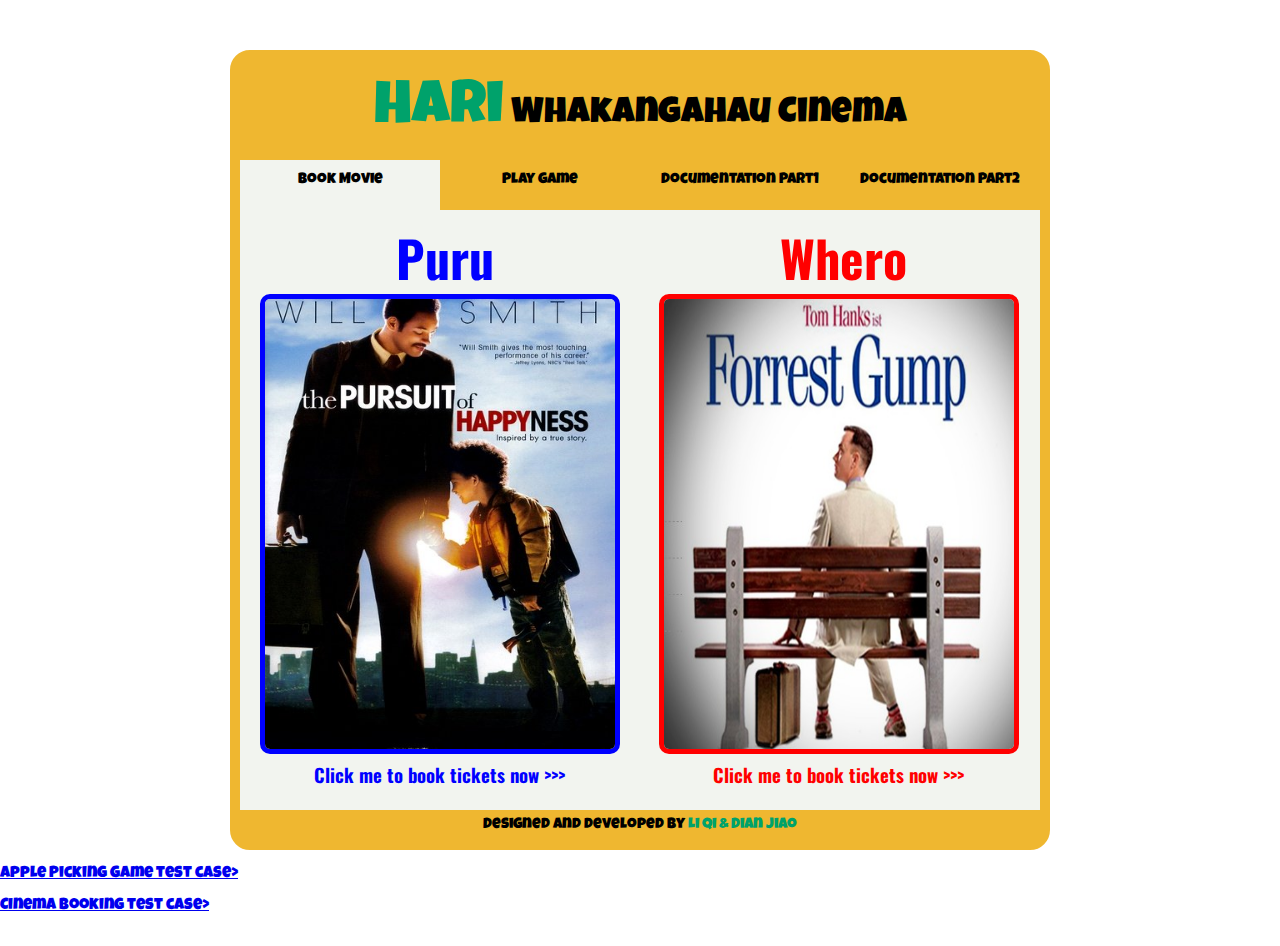
<file: index.html>
<!DOCTYPE html>
<html lang="en">
<head>
    <meta charset="UTF-8">
    <meta name="viewport" content="width=device-width, initial-scale=1.0">
    <meta http-equiv="X-UA-Compatible" content="ie=edge">
    <link href="https://fonts.googleapis.com/css?family=Luckiest+Guy" rel="stylesheet">
    <link rel="stylesheet" href="./index.css">
    <title>Li Qi S.No.1520143 & Dian Jiao S.No.1517377 IWD Assigment3 --</title>
</head>
<body>
    <div class="container">
        <div class="header"><span class="title">Hari</span> Whakangahau Cinema</div>
        <div class="nav">
            <span class="span nav-active"><a href="#" onclick="changeContentInIframe('./ticketbooking/index.html',0);return false;">Book Movie</a></span>
            <span class="span"><a href="#" onclick="changeContentInIframe('./game/index.html',1);return false;">Play Game</a></span>
            <span class="span"><a href="#" onclick="changeContentInIframe('./documents/part1.pdf',2);return false;">Documentation Part1</a></span>
            <span class="span"><a href="#" onclick="changeContentInIframe('./documents/part2.pdf',3);return false;">Documentation Part2</a></span>
        </div>
        <div class="content">
            <iframe id="contentIframe" src="" frameborder="0" width="800px" height="600px" scrolling="no"></iframe>
        </div>
        <div class="footer">Designed and developed by <span class="title2">Li Qi & Dian Jiao</span></div>
    </div>

    <p><a href="./documents/Apple Picking Game test.pdf" target="_blank">Apple Picking Game test case></a></p>
    <p><a href="./documents/Cinema Booking test.pdf" target="_blank">Cinema Booking test case></a></p><br/>
    <script src="./main.js"></script>
</body>
</html>
</file>
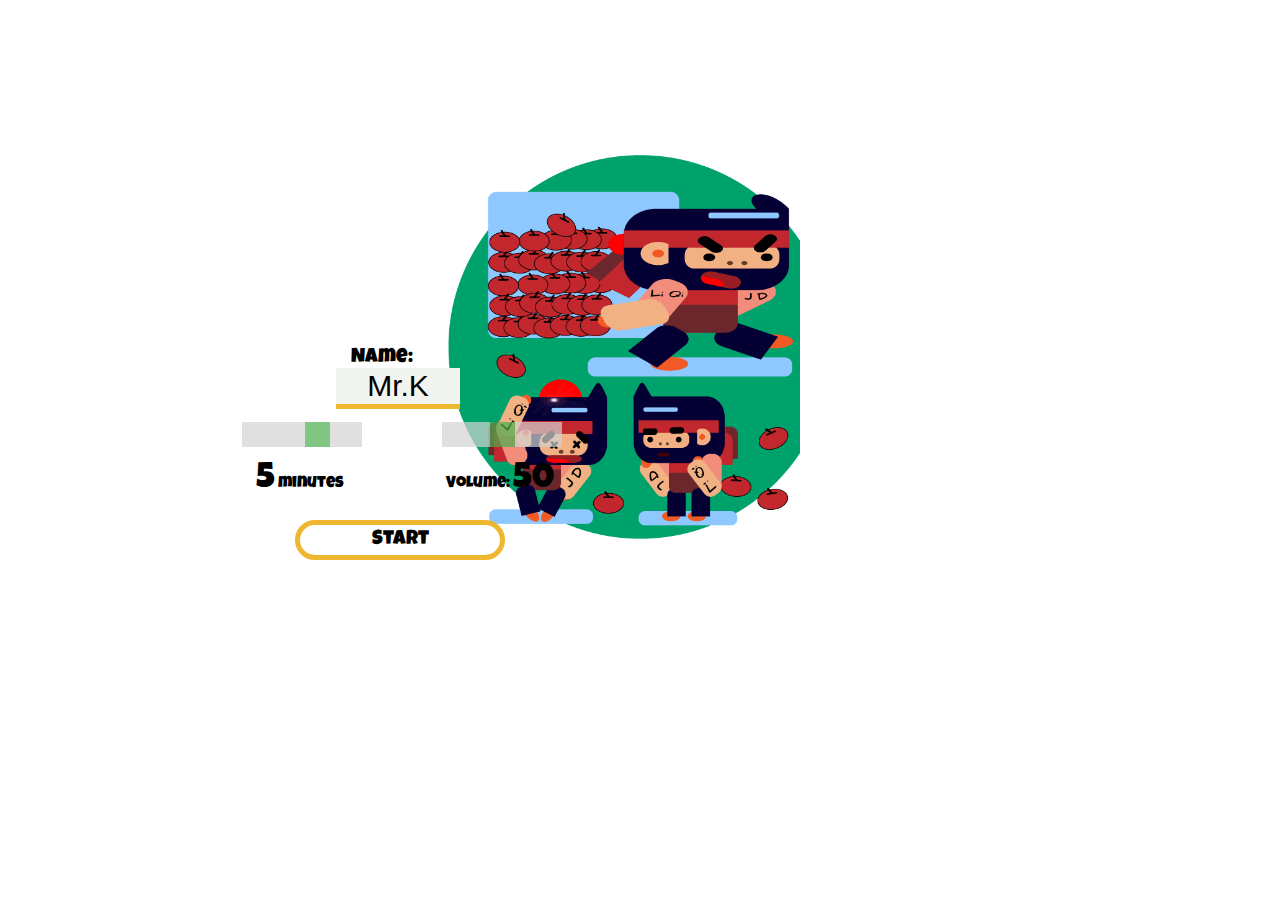
<file: game/index.html>
<!DOCTYPE html>
<html lang="en">
<head>
    <meta charset="UTF-8">
    <meta name="viewport" content="width=device-width, initial-scale=1.0">
    <meta http-equiv="X-UA-Compatible" content="ie=edge">
    <link href="https://fonts.googleapis.com/css?family=Luckiest+Guy" rel="stylesheet">
    <link rel="stylesheet" href="./css/index.css">
    <title>Document</title>
</head>
<body>
    <div class="container">
        <div class="name">
            <span>Name:</span>
            <input type="text" id="inputName" class="inputName" value="Mr.K">
        </div>
        <div class="slidecontainer">
            <input type="range" min="1" max="7" value="5" class="slider" id="myRange">
            <p><span id="demo"></span> minutes</p>
        </div>
        <div class="volumecontainer">
            <input type="range" min="0" max="100" value="50" class="slider" id="myVolume">
            <p>Volume: <span id="demoVolume"></span></p>
        </div>
    <div class="divStart">Start</div>
    </div>
    <script src=".././game/js/store.legacy.min.js"></script>
    <script src=".././game/js/index.js"></script>
</body>
</html>
</file>
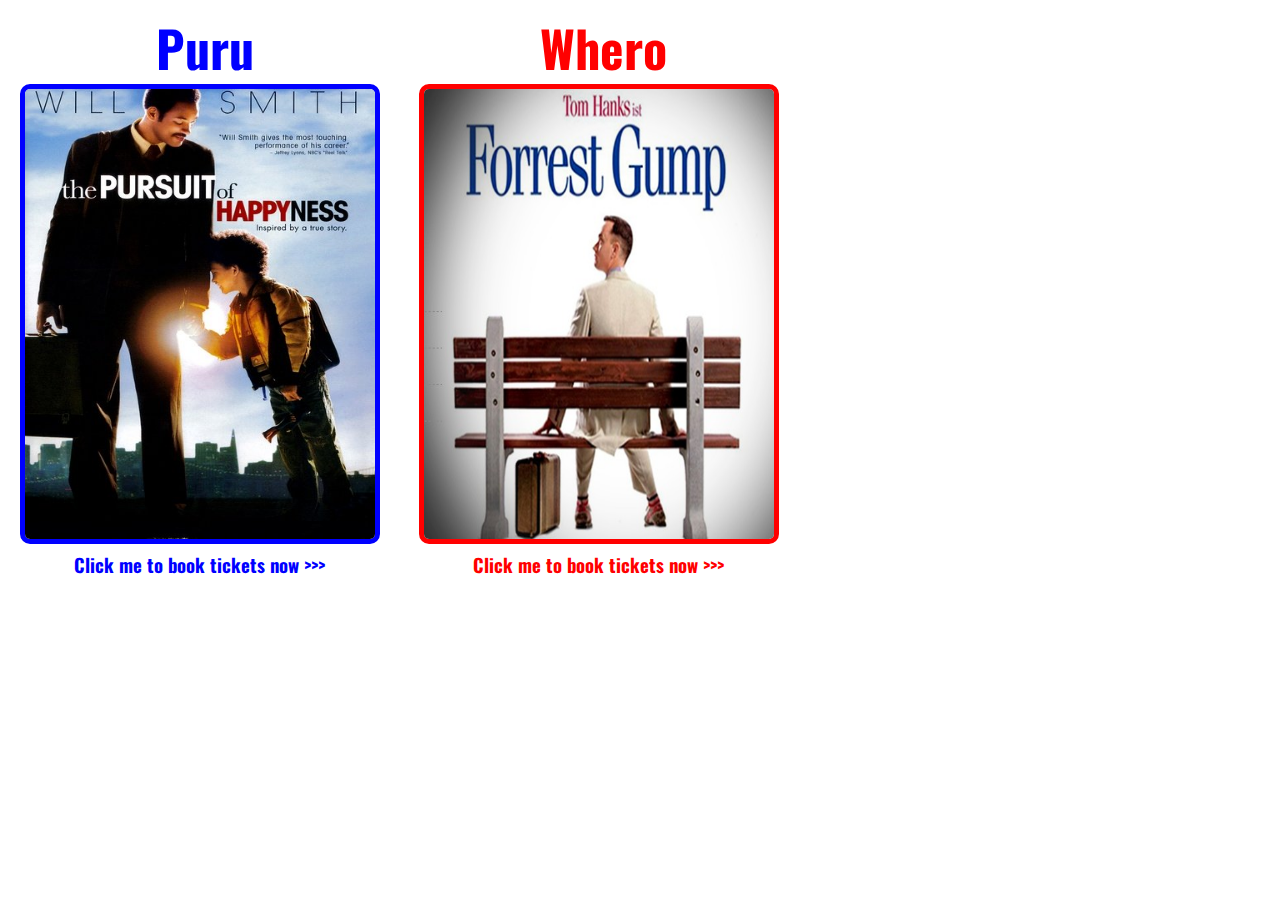
<file: ticketbooking/index.html>
<!DOCTYPE html>
<html lang="en">
<head>
    <meta charset="UTF-8">
    <meta name="viewport" content="width=device-width, initial-scale=1.0">
    <meta http-equiv="X-UA-Compatible" content="ie=edge">
    <link href="https://fonts.googleapis.com/css?family=Khand|Oswald" rel="stylesheet"> 
    <link rel="stylesheet" href="./css/index.css">
    <title>Document</title>
</head>
<body>
    <div class="container">
        <div class="left"  id="h3left">
            <h1 style="color:blue;">Puru</h1>
            <div class="left-post">
                <img src="./image/left-post.jpg" alt="left-image">
            </div>
            <h3 style="color:blue;margin-top:2px; cursor:pointer;">Click me to book tickets now >>></h3>
        </div>
        <div class="right" id="h3right">
            <h1  style="color:red;">Whero</h1>
            <div class="right-post">
                <img src="./image/right-post.jpg" alt="right-image">
            </div>
            <h3 style="color:red;margin-top:2px;cursor:pointer;" >Click me to book tickets now >>></h3>
        </div>
    </div>
    <script src="./js/anime.js"></script>
    <script src="./js/index.js"></script>
</body>
</html>
</file>
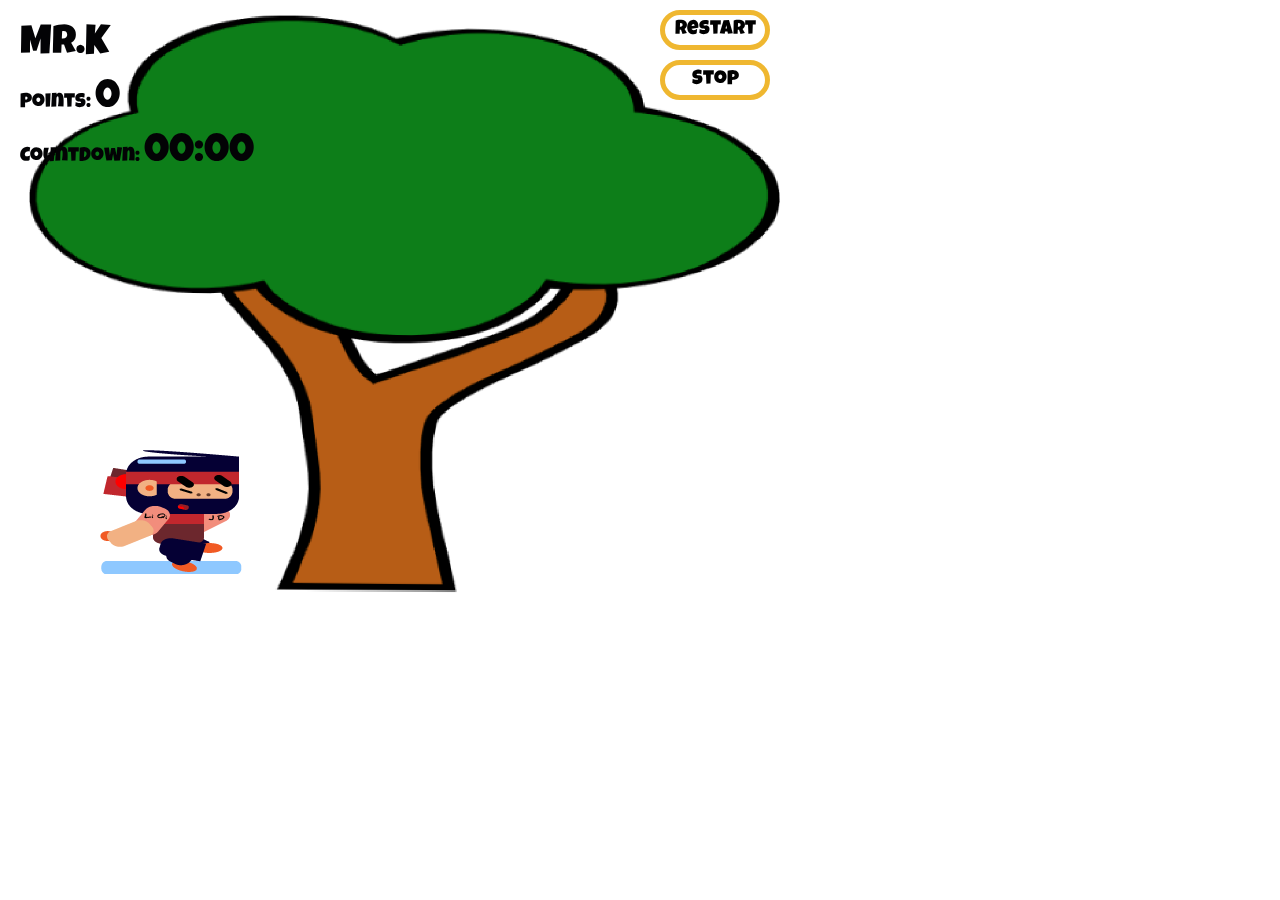
<file: game/game.html>
<!DOCTYPE html>
<html lang="en">
<head>
    <meta charset="UTF-8">
    <meta name="viewport" content="width=device-width, initial-scale=1.0">
    <meta http-equiv="X-UA-Compatible" content="ie=edge">
    <title>Document</title>
    <link href="https://fonts.googleapis.com/css?family=Luckiest+Guy" rel="stylesheet">
    <link rel="stylesheet" href="./css/game.css">
</head>
<body>
    <div class="game-container">
        <div class="divPanel">
            <p><span class="namePanel" id="namePanel">Mr.K</span></p>
            <p>Points: <span class="scorePanel">0</span></p>
            <p>CountDown: <span class="countdownPanel">00:00</span><p>
        </div>
        <div class="divRestart">Restart</div>
        <div class="divStop">Stop</div>
        <canvas class="game-background" width="800" height="600">This borwser does not support the canvas.</canvas>
        <canvas class="game-apples" width="800" height="600">This borwser does not support the canvas.</canvas>
        <canvas class="game-character" width="800" height="600">This borwser does not support the canvas.</canvas>
        <canvas class="game-score" width="800" height="600">This borwser does not support the canvas.</canvas>
    </div>
    <script src=".././game/js/store.legacy.min.js"></script>
    <script src="js/background.js"></script>
    <script src="js/apples.js"></script>
    <script src="js/character.js"></script>
    <script src="js/score.js"></script>
    <script src="js/contral.js"></script>
</body>
</html>
</file>
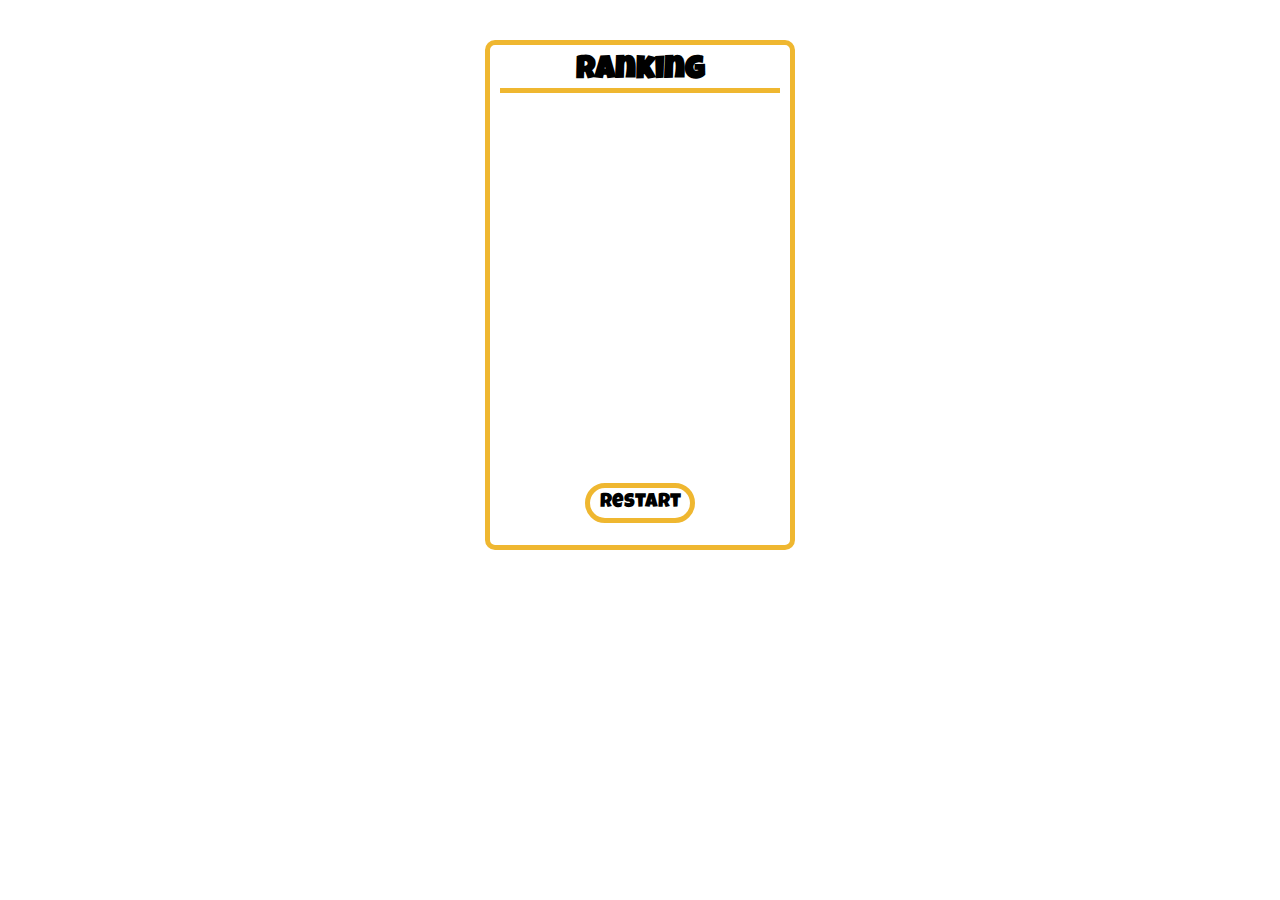
<file: game/scoreranking.html>
<!DOCTYPE html>
<html lang="en">
<head>
    <meta charset="UTF-8">
    <meta name="viewport" content="width=device-width, initial-scale=1.0">
    <meta http-equiv="X-UA-Compatible" content="ie=edge">
    <link href="https://fonts.googleapis.com/css?family=Luckiest+Guy" rel="stylesheet">
    <link rel="stylesheet" href="./css/scoreranking.css">
    <title>Document</title>
</head>
<body>
    <div class="scoreranking" id="scoreranking">
        <h1>Ranking</h1>
        <div class="rows"></div>
        <div class="divRestart">Restart</button>
    </div>
    <script src=".././game/js/store.legacy.min.js"></script>
    <script src="js/scoreranking.js"></script>
</body>
</html>
</file>
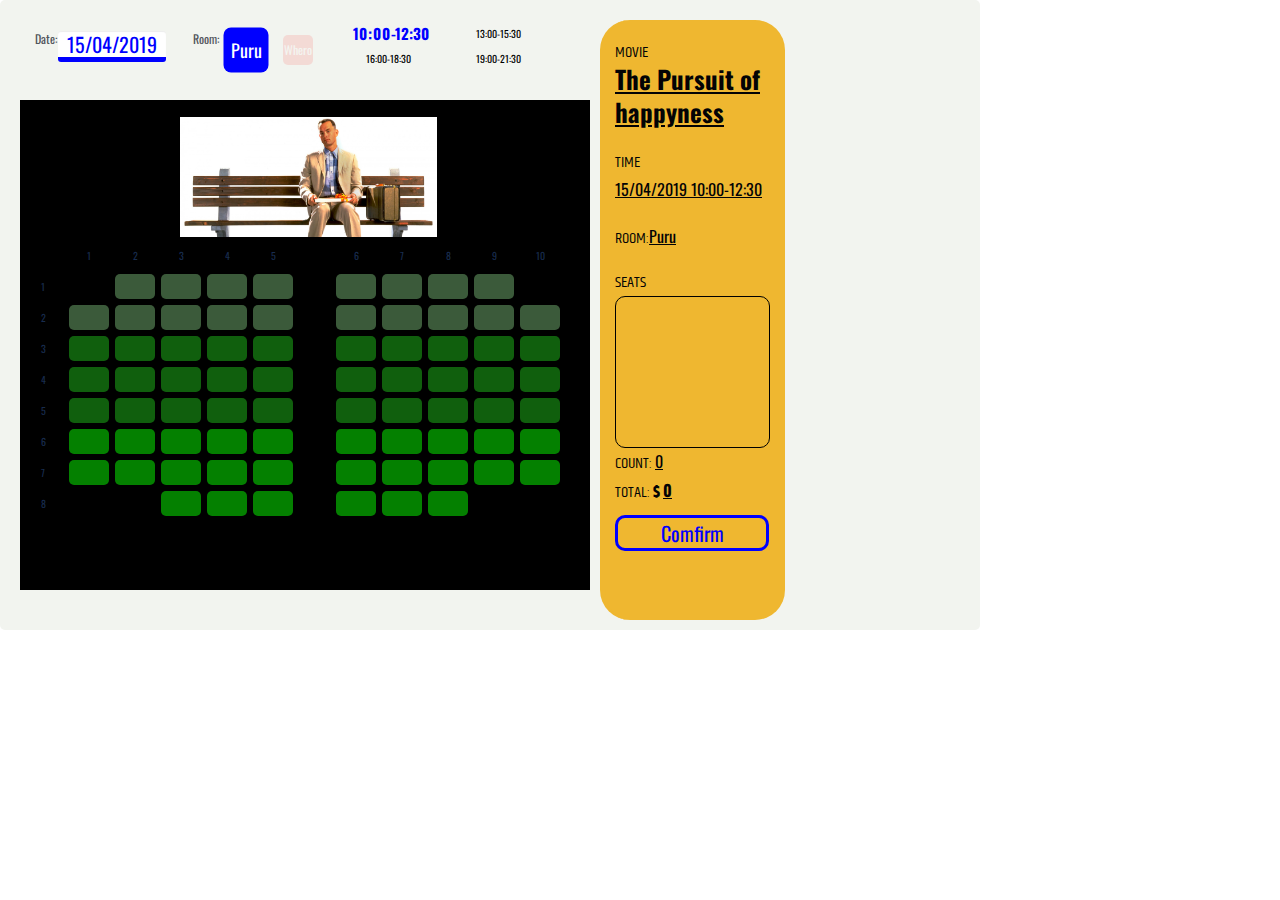
<file: ticketbooking/bookingtickets.html>
<!DOCTYPE html>
<html lang="en">
<head>
    <meta charset="UTF-8">
    <meta name="viewport" content="width=device-width, initial-scale=1.0">
    <meta http-equiv="X-UA-Compatible" content="ie=edge">
    <link href="https://fonts.googleapis.com/css?family=Khand|Oswald" rel="stylesheet"> 
    <link rel="stylesheet" href="./js/bootstrap/css/bootstrap.css">
    <link rel="stylesheet" href="./js/bootstrap/css/datepicker.css">
    <script src="./js/bootstrap/js/jquery.js"></script>
    <script src="./js/bootstrap/js/bootstrap-datepicker.js"></script>
    <link rel="stylesheet" type="text/css" href="./css/jq22.css" />
    <link rel="stylesheet" href="./css/bookingtickets.css">
    <title>Document</title>
</head>
<body>
    <div class="container">
        <div class="movie-selection">
            <div class="date">
                <span>Date:</span><input type="text" value="15/04/2019" data-date-format="dd/mm/yyyy" id="datepicker" class="datepicker">
            </div>
            <div class="room">
                <span>Room:</span><div class="puru active">Puru</div><div class="whero">Whero</div>
            </div>
            <div class="time">
                <p class="sessionP active-session" id="session1">10:00-12:30</p>
                <p class="sessionP" id="session2">13:00-15:30</p>
                <p class="sessionP" id="session3">16:00-18:30</p>
                <p class="sessionP" id="session4">19:00-21:30</p>
            </div>
        </div>
        <div class="movie-detail">
            <div class="movie-show"></div>
        </div>


        <!-- start -->
        <div class="seat-selection">
            <div id="seat_area">
            </div>
        </div>
        <!-- end -->
        
        <div class="summary">
            <div class="booking_area">
                <p>MOVIE<br><span id="moviename" style="font-size:25px;font-weight: bolder;"></span></p>
                <br>
                <p>TIME<br><span id="datetime"></span></p>
                <br>
                <p>ROOM:<span id="roomInfo">Puru</span></p>
                <br>
                <p>SEATS</p>
                <div style="border:1px solid black;border-radius:10px;overflow-y: scroll;overflow-x:hidden">
                    <ul id="seats_chose"></ul>
                </div>
                <p>COUNT:   <span id="tickects_num">0</span></p>
                <p>TOTAL:   <b>$  <span id="total_price">0</span></b></p>
                <div class="btnConfirm">Comfirm</div>
            </div>
        </div>
    </div>
    <div class="mask">
        <div class="summary-confirmation">
            <div>Movie: <p id="moviemask"></p></div>
            <div>Time: <p id="timemask"></p></div>
            <div>Room: <p id="roommask"></p></div>
            <div>Seats: <p id="seatsmask"></p></div>
            <div>Count: <p id="countmask"></p></div>
            <div>Total: <p id="totalmask"></p></div>
            <div class="message"><h1>Booked successfully.</h1></div>
        </div>
        <div class="btnArea">
            <div class="btnMask" id="btnMaskConfirm">Confirm</div>
            <div class="btnMask" id="btnMaskModify">Modify</div>
        </div>
        
    </div>
    <script src="js/store.legacy.min.js"></script>
    <script type="text/javascript" src="js/jquery.seat-charts.min.js"></script>
    <script src="js/bookingtickets.js"></script>
</body>
</html>
</file>
<file: index.css>
:root {
    --global-color1: #030305;
    --global-color2: #EFB730;
    --global-color3: #C2E3F4;
    --global-color4: #F2F4EF;
  }
html,body{
    min-width:800px;
    margin: 0;
    padding: 0;
    font-family: 'Luckiest Guy', cursive, 'Segoe UI', Tahoma, Geneva, Verdana, sans-serif;
}
.container{
    border: 10px solid var(--global-color2);
    border-radius: 20px;
    
    background-color: var(--global-color4);
    width:800px;
    min-width:800px;
    margin:auto;
    margin-top:50px;
    text-align: center;

}
.header{
    background-color: var(--global-color2);
    height: 100px;
    font-size:36px;
    line-height: 100px;
}
.title{
    color: #00a26b;
    font-size: 60px;
}
.title2{
    color: #00a26b;
}
.nav{
    height: 50px;
    display: flex;
    flex-direction: row;
    justify-content: center;
    align-items: center;

}
.nav .span{
    background-color: var(--global-color2);
    width: 25%;
    height: 50px;
    flex: auto;
}
.nav .span a{
    text-decoration: none;
    font-size:15px;
    color:black;
    display: inline-block;
    margin-top:12px;
}
.nav .nav-active{
    background-color: var(--global-color4);
}
.content{
    height: 600px;
}
.footer{
    background-color: var(--global-color2);
    height: 30px;
    line-height:30px;
    font-size:15px;
}
</file>
<file: game/css/index.css>
:root {
    --global-color1: #030305;
    --global-color2: #EFB730;
    --global-color3: #C2E3F4;
    --global-color4: #F2F4EF;

    --font-family1:'Luckiest Guy', cursive, 'Segoe UI', Tahoma, Geneva, Verdana, sans-serif;
    --font-family2:'Segoe UI', Tahoma, Geneva, Verdana, sans-serif;
  }
html, body{
    margin: 0;
    padding: 0;
    font-family: var(--font-family1);
}
div.container{
    position: relative;
    top: 0;
    left: 0;
    width: 800px;
    height: 600px;
    background:url(".././image/index.png") no-repeat;
    background-attachment:fixed;
    background-size: 30%;
    background-position:50% 30%;
}
div.divStart{
    position: absolute;
    top: 90%;
    left: 50%;
    transform: translate(-50%,-50%);
    width: 200px;
    height: 30px;
    background-color: transparent;
    border: 5px solid var(--global-color2);
    border-radius: 20px;
    text-align: center;
    font-size: 20px;
    line-height: 30px;
}
div.divStart:hover{
    background-color: var(--global-color2);
}
div.name span{
    display:inline-block;
    margin-left: 15px;
    font-size: 20px;
}
div.name{
    position: absolute;
    top: 58%;
    left: 42%;
    width: 15%;
    
}
div.name input{
    display:inline-block;
    border:none;
    border-bottom:5px solid var(--global-color2);
    background-color:var(--global-color4);
    font-family: var(--font-family2);
    font-size:30px;
    width:100%;
    text-align: center;
}
.slidecontainer {
    position: absolute;
    top: 70%;
    left: 30%;
    width: 15%;
  }
.slidecontainer span{
    font-size: 35px;
}
.slidecontainer p{
    margin-top:10px;
    text-align: center;
}
.volumecontainer {
    position: absolute;
    top: 70%;
    left: 55%;
    width: 15%;
  }
.volumecontainer span{
    font-size: 35px;
}
.volumecontainer p{
    margin-top:10px;
    text-align: center;
}

.slider {
-webkit-appearance: none;
width: 100%;
height: 25px;
background: #d3d3d3;
outline: none;
opacity: 0.7;
-webkit-transition: .2s;
transition: opacity .2s;
}
.slider:hover {
opacity: 1;
}
.slider::-webkit-slider-thumb {
-webkit-appearance: none;
appearance: none;
width: 25px;
height: 25px;
background: #4CAF50;
cursor: pointer;
}
.slider::-moz-range-thumb {
width: 25px;
height: 25px;
background: #4CAF50;
cursor: pointer;
}
</file>
<file: ticketbooking/css/index.css>
html body {
  width: 798px;
  min-width: 798px;
  height: 598px;
  margin: 0;
  padding: 0;
  font-family: "Oswald", sans-serif, "Segoe UI", Tahoma, Geneva, Verdana, sans-serif;
}


.container {
  display: flex;
  height: 600px;
  flex-direction: row;
  text-align: center;
}
.container h1 {
  margin: 10px auto auto 10px;
  padding: 0;
  color: black;
  font-size: 50px;
}
.container .left {
  width: 400px;
}
.container .left .left-post {
  width: 100%;
  margin: auto;
}
.container .left img {
  border: 5px solid blue;
  border-radius: 10px;
  width: 350px;
  height: 450px;
}
.container .right {
  width: 400px;
}
.container .right .right-post {
  width: 100%;
  margin: auto;
}
.container .right img {
  border: 5px solid red;
  border-radius: 10px;
  width: 350px;
  height: 450px;
}
</file>
<file: game/css/game.css>
:root {
    --global-color1: #030305;
    --global-color2: #EFB730;
    --global-color3: #C2E3F4;
    --global-color4: #F2F4EF;
}
html, body{
    margin: 0;
    padding: 0;
    font-family: 'Luckiest Guy', cursive, 'Segoe UI', Tahoma, Geneva, Verdana, sans-serif;
}
div.game-container{
    position: relative;
    top: 0;
    left: 0;
    width: 800px;
    height: 600px;
}
canvas {
    position: absolute;
    top: 0;
    left: 0;
    background-color: transparent;
}
.game-background{
    z-index: -1;
}
.game-apples{
    z-index: 1;
}
.game-character{
    z-index: 2;
}
.game-score{
    z-index: 3;
}
div.divRestart{
    z-index: 99;
    position: absolute;
    right: 30px;
    top: 10px;
    width: 100px;
    height: 30px;
    background-color: transparent;
    border: 5px solid var(--global-color2);
    border-radius: 20px;
    text-align: center;
    font-size: 20px;
    line-height: 30px;
}
div.divRestart:hover{
    background-color: var(--global-color2);
}
div.divStop{
    z-index: 99;
    position: absolute;
    right: 30px;
    top: 60px;
    width: 100px;
    height: 30px;
    background-color: transparent;
    border: 5px solid var(--global-color2);
    border-radius: 20px;
    text-align: center;
    font-size: 20px;
    line-height: 30px;
}
div.divStop:hover{
    background-color: var(--global-color2);
}
div.divPanel{
    z-index: 98;
    position: absolute;
    left: 20px;
    top: 10px;
    width: 400px;
    height: 30px;
    background-color: transparent;
    
    text-align: left;
    font-size: 20px;
    line-height: 30px;
    color:var(--global-color1);
}
.namePanel{
    font-size: 40px;
    color:var(--global-color1);
}
.scorePanel{
    font-size: 40px;
    color:var(--global-color1);
}
.countdownPanel{
    font-size: 40px;
    color: var(--global-color1);
}
</file>
<file: game/css/scoreranking.css>
:root {
    --global-color1: #030305;
    --global-color2: #EFB730;
    --global-color3: #C2E3F4;
    --global-color4: #F2F4EF;

    --font-family1:'Luckiest Guy', cursive, 'Segoe UI', Tahoma, Geneva, Verdana, sans-serif;
    --font-family2:'Segoe UI', Tahoma, Geneva, Verdana, sans-serif;
  }
html, body{
    margin: 0;
    padding: 0;
    font-family: var(--font-family1);
    text-align: center;
    padding-top:20px;
}
div.scoreranking{
    border: 5px solid var(--global-color2);
    border-radius: 10px;
    margin-top:50px;
    width: 300px;
    height: 500px;
    margin: auto;
}
div h1{
    margin:10px;
    border-bottom: 5px solid var(--global-color2);

}
.rows{
    overflow-y: auto;
    overflow-x: hidden;
    max-height:380px;
    height:380px;
}
.row:nth-child(1){
    color:green;
    font-size: 200%;
}
.row{
    display:grid;
    grid-template-columns: 20% 50% 30%;
}
.row span{
    display: inline-block;
}
.row .ranking{
    
}
.row .name{
    text-align: left;
    overflow: hidden;
}
.row .score{

}

div.divRestart{
    width: 100px;
    height: 30px;
    background-color: transparent;
    border: 5px solid var(--global-color2);
    border-radius: 20px;
    text-align: center;
    font-size: 20px;
    line-height: 30px;
    margin: auto;
}
div.divRestart:hover{
    background-color: var(--global-color2);
}
</file>
<file: ticketbooking/css/jq22.css>
html,body,div,span,h1,h2,h3,h4,h5,h6,p,pre,a,code,em,img,small,strong,sub,sup,u,i,center,dl,dt,dd,ol,ul,li,fieldset,form,label{margin:0;padding:0;border:0;outline:0;font-size:100%;vertical-align:baseline;background:transparent}
a{color:#007bc4; text-decoration:none;}
a:hover{text-decoration:underline}
ol,ul{list-style:none}
table{border-collapse:collapse;border-spacing:0}
/* html{background:url(../images/demo_bg.png)} */
body{height:100%; font:12px/18px "Microsoft Yahei", Tahoma, Helvetica, Arial, Verdana, "\5b8b\4f53", sans-serif; color:#51555C;}
img{border:none}
.clearfix:after {
    visibility: hidden;
    display: block;
    font-size: 0;
    content: " ";
    clear: both;
    height: 0;
}
.head {border-bottom: 1px solid #dadada;padding: 0 0 5px;}
.head_inner {margin: 0 auto;width: 980px;}
.container{width:980px; min-height:600px; margin:30px auto 0 auto; border:1px solid #d3d3d3; background:#fff; -moz-border-radius:5px;-khtml-border-radius: 5px;-webkit-border-radius: 5px; border-radius:5px;}
h2.title{margin:4px 0 30px;padding:15px 0 10px 20px; border-bottom:1px solid #d3d3d3; font-size:18px; color:#a84c10; background:url(../images/arrow.jpg) no-repeat 2px 14px}
.foot{ height:60px;padding:10px 2px; line-height:24px; text-align:center}
.foot a:hover{color:#51555C}
.btn{-webkit-border-radius:3px;-moz-border-radius:3px;-ms-border-radius:3px;-o-border-radius:3px;border-radius:3px;
     background-color: #ff8400;color: #fff;display: inline-block;height: 28px;line-height: 28px;text-align: center;
     width: 72px;transition: background-color 0.2s linear 0s;border:none;cursor:pointer;}
.demo{width:700px;margin:0 auto}
.btn:hover{background-color: #e95a00;text-decoration: none}

ul.ul_demo li {
    background: url("../images/demo_icon.gif") no-repeat scroll 0 6px;
    line-height: 28px;
    padding-left: 20px;
}
.input{border:1px solid #ccc;padding:0 5px;width:220px; height: 26px;line-height: 26px;}
</file>
<file: ticketbooking/css/bookingtickets.css>
html body {
  width: 798px;
  min-width: 798px;
  height: 598px;
  margin: 0;
  padding: 0;
  font-family: "Oswald", sans-serif, "Segoe UI", Tahoma, Geneva, Verdana, sans-serif;
}

.container {
  border: none;
  background-color: #F2F4EF;
  margin-top: 0;
  display: grid;
  grid-template-columns: 600px 200px;
  grid-template-rows: 100px 130px 400px;
  grid-template-areas: "movie-selection summary" "movie-detail summary" "seat-selection summary";
}

.movie-selection {
  grid-area: movie-selection;
}
.movie-selection div.date, .movie-selection div.room {
  position: relative;
  height: 100%;
  display: inline-block;
  width: 150px;
  margin-left: 20px;
}
.movie-selection div.date span {
  position: absolute;
  top: 30%;
  left: 10%;
}
.movie-selection .datepicker {
  position: absolute;
  top: 30%;
  left: 25%;
  width: 100px;
  font-family: "Oswald", sans-serif, "Segoe UI", Tahoma, Geneva, Verdana, sans-serif;
  text-align: center;
  font-size: 20px;
  color: blue;
  border: none;
  border-bottom: 5px solid blue;
}
.movie-selection div.room span {
  position: absolute;
  top: 30%;
  left: 0;
}
.movie-selection div.room .puru {
  position: absolute;
  top: 35%;
  left: 25%;
  width: 30px;
  height: 30px;
  border-radius: 5px;
  background-color: blue;
  color: white;
  text-align: center;
  line-height: 30px;
  opacity: 0.1;
}
.movie-selection div.room .whero {
  position: absolute;
  top: 35%;
  left: 60%;
  width: 30px;
  height: 30px;
  border-radius: 5px;
  background-color: red;
  color: white;
  text-align: center;
  line-height: 30px;
  opacity: 0.1;
}
.movie-selection div.time {
  position: relative;
  height: 100%;
  display: inline-block;
  width: 220px;
  margin-left: 20px;
}
.movie-selection div.time p {
  font-size: 10px;
}
.movie-selection div.time p:nth-child(1) {
  position: absolute;
  top: 25%;
  left: 0%;
}
.movie-selection div.time p:nth-child(2) {
  position: absolute;
  top: 25%;
  left: 50%;
}
.movie-selection div.time p:nth-child(3) {
  position: absolute;
  top: 50%;
  left: 0%;
}
.movie-selection div.time p:nth-child(4) {
  position: absolute;
  top: 50%;
  left: 50%;
}

.movie-detail {
  grid-area: movie-detail;
}

.seat-selection {
  grid-area: seat-selection;
}

.summary {
  border-left: 5px solid #EFB730;
  grid-area: summary;
}

.active {
  opacity: 1 !important;
  transform: scale(1.5, 1.5);
}

.active-session {
  transform: scale(1.5, 1.5);
  color: blue;
  font-weight: bolder;
}

.front {
  width: 500px;
  margin: 5px 32px 10px 32px;
  background-color: #C2E3F4;
  color: #666;
  text-align: center;
  padding: 3px;
  border-radius: 5px;
}

.booking_area {
  float: right;
  position: relative;
  width: 155px;
  height: 600px;
  padding: 20px 15px 5px 15px;
}

.booking_area h3 {
  margin: 5px 5px 0 0;
  font-size: 10px;
}

.booking_area p {
  line-height: 26px;
  font-size: 16px;
  color: #030305;
  font-family: "Khand", sans-serif, "Segoe UI", Tahoma, Geneva, Verdana, sans-serif;
}

.booking_area p span {
  color: #030305;
  font-family: "Oswald", sans-serif, "Segoe UI", Tahoma, Geneva, Verdana, sans-serif;
  text-decoration: underline;
}

div.seatCharts-cell {
  color: #182C4E;
  height: 25px;
  width: 40px;
  line-height: 25px;
  margin: 3px;
  float: left;
  text-align: center;
  outline: none;
  font-size: 10px;
}

div.seatCharts-cell:nth-child(6) {
  margin-right: 40px;
}

div.seatCharts-seat {
  color: rgba(255, 255, 255, 0);
  cursor: pointer;
  -webkit-border-radius: 5px;
  -moz-border-radius: 5px;
  border-radius: 5px;
}

div.seatCharts-row {
  height: 30px;
}

div.seatCharts-seat.available {
  background-color: #09ff00;
  opacity: 0.5;
}

div.seatCharts-row:nth-child(2) > div.seatCharts-seat.available,
div.seatCharts-row:nth-child(3) > div.seatCharts-seat.available {
  background-color: #76B474;
  opacity: 0.5;
}

div.seatCharts-row:nth-child(4) > div.seatCharts-seat.available,
div.seatCharts-row:nth-child(5) > div.seatCharts-seat.available,
div.seatCharts-row:nth-child(6) > div.seatCharts-seat.available {
  background-color: #20be1b;
  opacity: 0.5;
}

.seatfocusedOrSelectedblue {
  background-color: blue !important;
  color: white !important;
}

.seatfocusedOrSelectedred {
  background-color: red !important;
  color: white !important;
}

div.seatCharts-seat.focused {
  background-color: blue;
  border: none;
}

div.seatCharts-seat.selectedblue {
  background-color: blue !important;
  color: white !important;
}

div.seatCharts-seat.selectedred {
  background-color: red !important;
  color: white !important;
}

div.seatCharts-seat.selected {
  background-color: blue;
}

div.seatCharts-seat.unavailable {
  background-color: #C2E3F4;
  opacity: 0.5;
  color: black;
  cursor: not-allowed;
}

div.seatCharts-container {
  width: 570px;
  padding: 20px;
  padding-top: 10px;
  float: left;
}

div.seatCharts-legend {
  padding-left: 0px;
  position: absolute;
  bottom: 50px;
}

ul.seatCharts-legendList {
  padding-left: 0px;
}

.seatCharts-legendItem {
  float: left;
  width: 90px;
  margin-top: 10px;
  line-height: 2;
}

span.seatCharts-legendDescription {
  margin-left: 5px;
  line-height: 30px;
  font-size: 10px;
}

.checkout-button {
  display: block;
  width: 80px;
  height: 24px;
  line-height: 20px;
  margin: 10px auto;
  border: 1px solid #999;
  font-size: 14px;
  cursor: pointer;
}

#seats_chose {
  max-height: 200px;
  overflow-y: auto;
  overflow-x: none;
  width: 200px;
  height: 150px;
}

#seats_chose li {
  float: left;
  width: 63px;
  height: 26px;
  line-height: 26px;
  margin: 2px;
  color: black;
  font-size: 14px;
  font-weight: bold;
  text-align: center;
}

.btnConfirm {
  position: absolute;
  bottom: 15%;
  width: 80%;
  height: 30px;
  border-radius: 10px;
  border: 3px solid blue;
  background-color: transparent;
  color: blue;
  font-size: 20px;
  text-align: center;
  line-height: 30px;
}

.btnConfirm:hover {
  background-color: blue;
  color: white;
  font-size: 25px;
}

.btnReturn {
  display: none;
  position: absolute;
  bottom: 15%;
  width: 80%;
  height: 30px;
  border-radius: 10px;
  border: 3px solid blue;
  background-color: transparent;
  color: blue;
  font-size: 20px;
  text-align: center;
  line-height: 30px;
}

.btnReturn:hover {
  background-color: blue;
  color: white;
  font-size: 25px;
}

.btnConfirmAndContinue {
  display: none;
  position: absolute;
  bottom: 8%;
  width: 80%;
  height: 30px;
  border-radius: 10px;
  border: 3px solid blue;
  background-color: transparent;
  color: blue;
  font-size: 20px;
  text-align: center;
  line-height: 30px;
}

.btnConfirmAndContinue:hover {
  background-color: blue;
  color: white;
  font-size: 20px;
}

.summary {
  background-color: #EFB730;
  border-radius: 30px;
  margin-top: 20px;
  width: 180px;
  height: 600px;
}

.movie-detail {
  background-color: black;
  width: 570px;
  margin-left: 20px;
  height: 490px;
}

.movie-show {
  width: 90%;
  height: 120px;
  margin: 1% auto;
  background: url(".././image/the-pusuit-of-happyness.jpg") no-repeat;
  background-size: 50%;
  background-position-x: 50%;
}

.movie-show-1 {
  background: url(".././image/the-pusuit-of-happyness.jpg") no-repeat !important;
  background-size: 50% !important;
  margin: 3% auto auto 28% !important;
}

.movie-show-2 {
  background: url(".././image/forrest-gump.jpg") no-repeat !important;
  background-size: 50% !important;
  margin: 3% auto auto 28% !important;
}

.tooltip {
  position: relative;
  display: inline-block;
}

.tooltip .tooltiptext {
  visibility: hidden;
  width: 120px;
  background-color: white;
  color: black;
  text-align: center;
  border-radius: 6px;
  padding: 5px 0;
  /* Position the tooltip */
  position: absolute;
  z-index: 100;
}

.tooltip:hover .tooltiptext {
  visibility: visible;
}

.mask {
  display: none;
  width: 798px;
  height: 598px;
  position: fixed;
  top: 0;
  left: 0;
  background: rgba(0, 0, 0, 0.9);
  color: white;
  font-size: 1rem;
}

.summary-confirmation > div {
  margin-top: 10px;
  font-size: 2em;
  height: 2em;
  line-height: 2em;
  text-align: left;
}

.summary-confirmation > div > p {
  display: inline-block;
}

.message {
  margin-top: 20px;
  display: none;
}

.message h1 {
  font-size: 4rem;
  text-align: center;
  margin: 0 auto;
}

.btnArea {
  margin: 0 auto;
  width: 600px;
  height: 50px;
}

.btnMask {
  display: inline-block;
  bottom: 15%;
  width: 46%;
  height: 40px;
  border-radius: 10px;
  border: 3px solid blue;
  background-color: transparent;
  color: blue;
  font-size: 2rem;
  text-align: center;
  line-height: 30px;
  padding-top: 8px;
}

.btnMask:hover {
  background-color: blue;
  color: white;
  font-size: 25px;
}

.summary-confirmation {
  margin: 0 auto;
  width: 600px;
  height: 500px;
  text-align: center;
}

.btnMask {
  margin: 0 auto;
}
</file>
<file: ticketbooking/js/bootstrap/css/datepicker.css>
/*!
 * Datepicker for Bootstrap
 *
 * Copyright 2012 Stefan Petre
 * Improvements by Andrew Rowls
 * Licensed under the Apache License v2.0
 * http://www.apache.org/licenses/LICENSE-2.0
 *
 */
 .datepicker {
    padding: 4px;
    margin-top: 1px;
    -webkit-border-radius: 4px;
    -moz-border-radius: 4px;
    border-radius: 4px;
    direction: ltr;
    /*.dow {
          border-top: 1px solid #ddd !important;
      }*/
  
  }
  .datepicker-inline {
    width: 220px;
  }
  .datepicker.datepicker-rtl {
    direction: rtl;
  }
  .datepicker.datepicker-rtl table tr td span {
    float: right;
  }
  .datepicker-dropdown {
    top: 0;
    left: 0;
  }
  .datepicker-dropdown:before {
    content: '';
    display: inline-block;
    border-left: 7px solid transparent;
    border-right: 7px solid transparent;
    border-bottom: 7px solid #ccc;
    border-bottom-color: rgba(0, 0, 0, 0.2);
    position: absolute;
    top: -7px;
    left: 6px;
  }
  .datepicker-dropdown:after {
    content: '';
    display: inline-block;
    border-left: 6px solid transparent;
    border-right: 6px solid transparent;
    border-bottom: 6px solid #ffffff;
    position: absolute;
    top: -6px;
    left: 7px;
  }
  .datepicker > div {
    display: none;
  }
  .datepicker.days div.datepicker-days {
    display: block;
  }
  .datepicker.months div.datepicker-months {
    display: block;
  }
  .datepicker.years div.datepicker-years {
    display: block;
  }
  .datepicker table {
    margin: 0;
  }
  .datepicker td,
  .datepicker th {
    text-align: center;
    width: 20px;
    height: 20px;
    -webkit-border-radius: 4px;
    -moz-border-radius: 4px;
    border-radius: 4px;
    border: none;
  }
  .table-striped .datepicker table tr td,
  .table-striped .datepicker table tr th {
    background-color: transparent;
  }
  .datepicker table tr td.day:hover {
    background: #eeeeee;
    cursor: pointer;
  }
  .datepicker table tr td.old,
  .datepicker table tr td.new {
    color: #999999;
  }
  .datepicker table tr td.disabled,
  .datepicker table tr td.disabled:hover {
    background: none;
    color: #999999;
    cursor: default;
  }
  .datepicker table tr td.today,
  .datepicker table tr td.today:hover,
  .datepicker table tr td.today.disabled,
  .datepicker table tr td.today.disabled:hover {
    background-color: #fde19a;
    background-image: -moz-linear-gradient(top, #fdd49a, #fdf59a);
    background-image: -ms-linear-gradient(top, #fdd49a, #fdf59a);
    background-image: -webkit-gradient(linear, 0 0, 0 100%, from(#fdd49a), to(#fdf59a));
    background-image: -webkit-linear-gradient(top, #fdd49a, #fdf59a);
    background-image: -o-linear-gradient(top, #fdd49a, #fdf59a);
    background-image: linear-gradient(top, #fdd49a, #fdf59a);
    background-repeat: repeat-x;
    filter: progid:DXImageTransform.Microsoft.gradient(startColorstr='#fdd49a', endColorstr='#fdf59a', GradientType=0);
    border-color: #fdf59a #fdf59a #fbed50;
    border-color: rgba(0, 0, 0, 0.1) rgba(0, 0, 0, 0.1) rgba(0, 0, 0, 0.25);
    filter: progid:DXImageTransform.Microsoft.gradient(enabled=false);
  }
  .datepicker table tr td.today:hover,
  .datepicker table tr td.today:hover:hover,
  .datepicker table tr td.today.disabled:hover,
  .datepicker table tr td.today.disabled:hover:hover,
  .datepicker table tr td.today:active,
  .datepicker table tr td.today:hover:active,
  .datepicker table tr td.today.disabled:active,
  .datepicker table tr td.today.disabled:hover:active,
  .datepicker table tr td.today.active,
  .datepicker table tr td.today:hover.active,
  .datepicker table tr td.today.disabled.active,
  .datepicker table tr td.today.disabled:hover.active,
  .datepicker table tr td.today.disabled,
  .datepicker table tr td.today:hover.disabled,
  .datepicker table tr td.today.disabled.disabled,
  .datepicker table tr td.today.disabled:hover.disabled,
  .datepicker table tr td.today[disabled],
  .datepicker table tr td.today:hover[disabled],
  .datepicker table tr td.today.disabled[disabled],
  .datepicker table tr td.today.disabled:hover[disabled] {
    background-color: #fdf59a;
  }
  .datepicker table tr td.today:active,
  .datepicker table tr td.today:hover:active,
  .datepicker table tr td.today.disabled:active,
  .datepicker table tr td.today.disabled:hover:active,
  .datepicker table tr td.today.active,
  .datepicker table tr td.today:hover.active,
  .datepicker table tr td.today.disabled.active,
  .datepicker table tr td.today.disabled:hover.active {
    background-color: #fbf069 \9;
  }
  .datepicker table tr td.active,
  .datepicker table tr td.active:hover,
  .datepicker table tr td.active.disabled,
  .datepicker table tr td.active.disabled:hover {
    background-color: #006dcc;
    background-image: -moz-linear-gradient(top, #0088cc, #0044cc);
    background-image: -ms-linear-gradient(top, #0088cc, #0044cc);
    background-image: -webkit-gradient(linear, 0 0, 0 100%, from(#0088cc), to(#0044cc));
    background-image: -webkit-linear-gradient(top, #0088cc, #0044cc);
    background-image: -o-linear-gradient(top, #0088cc, #0044cc);
    background-image: linear-gradient(top, #0088cc, #0044cc);
    background-repeat: repeat-x;
    filter: progid:DXImageTransform.Microsoft.gradient(startColorstr='#0088cc', endColorstr='#0044cc', GradientType=0);
    border-color: #0044cc #0044cc #002a80;
    border-color: rgba(0, 0, 0, 0.1) rgba(0, 0, 0, 0.1) rgba(0, 0, 0, 0.25);
    filter: progid:DXImageTransform.Microsoft.gradient(enabled=false);
    color: #fff;
    text-shadow: 0 -1px 0 rgba(0, 0, 0, 0.25);
  }
  .datepicker table tr td.active:hover,
  .datepicker table tr td.active:hover:hover,
  .datepicker table tr td.active.disabled:hover,
  .datepicker table tr td.active.disabled:hover:hover,
  .datepicker table tr td.active:active,
  .datepicker table tr td.active:hover:active,
  .datepicker table tr td.active.disabled:active,
  .datepicker table tr td.active.disabled:hover:active,
  .datepicker table tr td.active.active,
  .datepicker table tr td.active:hover.active,
  .datepicker table tr td.active.disabled.active,
  .datepicker table tr td.active.disabled:hover.active,
  .datepicker table tr td.active.disabled,
  .datepicker table tr td.active:hover.disabled,
  .datepicker table tr td.active.disabled.disabled,
  .datepicker table tr td.active.disabled:hover.disabled,
  .datepicker table tr td.active[disabled],
  .datepicker table tr td.active:hover[disabled],
  .datepicker table tr td.active.disabled[disabled],
  .datepicker table tr td.active.disabled:hover[disabled] {
    background-color: #0044cc;
  }
  .datepicker table tr td.active:active,
  .datepicker table tr td.active:hover:active,
  .datepicker table tr td.active.disabled:active,
  .datepicker table tr td.active.disabled:hover:active,
  .datepicker table tr td.active.active,
  .datepicker table tr td.active:hover.active,
  .datepicker table tr td.active.disabled.active,
  .datepicker table tr td.active.disabled:hover.active {
    background-color: #003399 \9;
  }
  .datepicker table tr td span {
    display: block;
    width: 23%;
    height: 54px;
    line-height: 54px;
    float: left;
    margin: 1%;
    cursor: pointer;
    -webkit-border-radius: 4px;
    -moz-border-radius: 4px;
    border-radius: 4px;
  }
  .datepicker table tr td span:hover {
    background: #eeeeee;
  }
  .datepicker table tr td span.disabled,
  .datepicker table tr td span.disabled:hover {
    background: none;
    color: #999999;
    cursor: default;
  }
  .datepicker table tr td span.active,
  .datepicker table tr td span.active:hover,
  .datepicker table tr td span.active.disabled,
  .datepicker table tr td span.active.disabled:hover {
    background-color: #006dcc;
    background-image: -moz-linear-gradient(top, #0088cc, #0044cc);
    background-image: -ms-linear-gradient(top, #0088cc, #0044cc);
    background-image: -webkit-gradient(linear, 0 0, 0 100%, from(#0088cc), to(#0044cc));
    background-image: -webkit-linear-gradient(top, #0088cc, #0044cc);
    background-image: -o-linear-gradient(top, #0088cc, #0044cc);
    background-image: linear-gradient(top, #0088cc, #0044cc);
    background-repeat: repeat-x;
    filter: progid:DXImageTransform.Microsoft.gradient(startColorstr='#0088cc', endColorstr='#0044cc', GradientType=0);
    border-color: #0044cc #0044cc #002a80;
    border-color: rgba(0, 0, 0, 0.1) rgba(0, 0, 0, 0.1) rgba(0, 0, 0, 0.25);
    filter: progid:DXImageTransform.Microsoft.gradient(enabled=false);
    color: #fff;
    text-shadow: 0 -1px 0 rgba(0, 0, 0, 0.25);
  }
  .datepicker table tr td span.active:hover,
  .datepicker table tr td span.active:hover:hover,
  .datepicker table tr td span.active.disabled:hover,
  .datepicker table tr td span.active.disabled:hover:hover,
  .datepicker table tr td span.active:active,
  .datepicker table tr td span.active:hover:active,
  .datepicker table tr td span.active.disabled:active,
  .datepicker table tr td span.active.disabled:hover:active,
  .datepicker table tr td span.active.active,
  .datepicker table tr td span.active:hover.active,
  .datepicker table tr td span.active.disabled.active,
  .datepicker table tr td span.active.disabled:hover.active,
  .datepicker table tr td span.active.disabled,
  .datepicker table tr td span.active:hover.disabled,
  .datepicker table tr td span.active.disabled.disabled,
  .datepicker table tr td span.active.disabled:hover.disabled,
  .datepicker table tr td span.active[disabled],
  .datepicker table tr td span.active:hover[disabled],
  .datepicker table tr td span.active.disabled[disabled],
  .datepicker table tr td span.active.disabled:hover[disabled] {
    background-color: #0044cc;
  }
  .datepicker table tr td span.active:active,
  .datepicker table tr td span.active:hover:active,
  .datepicker table tr td span.active.disabled:active,
  .datepicker table tr td span.active.disabled:hover:active,
  .datepicker table tr td span.active.active,
  .datepicker table tr td span.active:hover.active,
  .datepicker table tr td span.active.disabled.active,
  .datepicker table tr td span.active.disabled:hover.active {
    background-color: #003399 \9;
  }
  .datepicker table tr td span.old {
    color: #999999;
  }
  .datepicker th.switch {
    width: 145px;
  }
  .datepicker thead tr:first-child th,
  .datepicker tfoot tr:first-child th {
    cursor: pointer;
  }
  .datepicker thead tr:first-child th:hover,
  .datepicker tfoot tr:first-child th:hover {
    background: #eeeeee;
  }
  .input-append.date .add-on i,
  .input-prepend.date .add-on i {
    display: block;
    cursor: pointer;
    width: 16px;
    height: 16px;
  }
</file>
